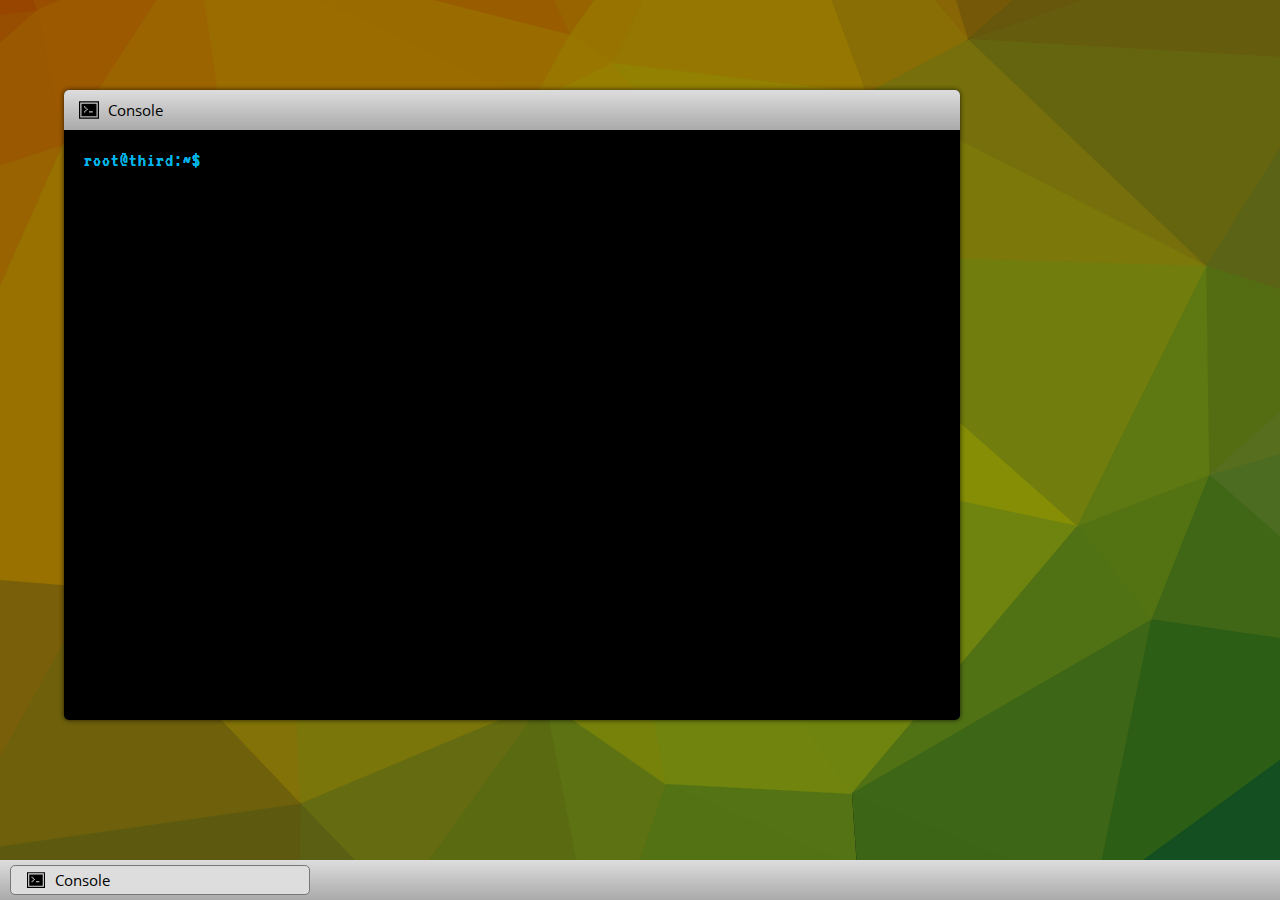
<file: console/index.html>
<!DOCTYPE html>
<html>
    <head>
        <title>console</title>
        <link rel="stylesheet" href="index.css"/>
        <meta charset="utf-8"/>
    </head>
    <body>
        <svg style="position:absolute;height:0;width:0;">
            <symbol viewBox="0 0 32 32" id="terminal">
                <path d="M0 2v28h32v-28h-32zM30 28h-28v-24h28v24zM28 6h-24v20h24v-20zM14 16h-2v2h-2v2h-2v-2h2v-2h2v-2h-2v-2h-2v-2h2v2h2v2h2v2zM22 20h-6v-2h6v2z"></path>
            </symbol>
        </svg>
        <div class="desktop">
            <div class="space">
                <div class="window window-terminal">
                    <div class="bar">
                        <div class="props">
                            <div class="icon">
                                <svg><use xlink:href="#terminal"></use></svg>
                            </div>
                            <div class="name">
                                Console
                            </div>
                        </div>
                    </div>
                    <div class="content">
                        <div class="textarea">
                            <textarea spellcheck="false"></textarea>
                            <div class="hover"></div>
                        </div>
                    </div>
                </div>
            </div>
            <div class="bar">
                <div class="program">
                    <div class="icon">
                        <svg><use xlink:href="#terminal"></use></svg>
                    </div>
                    <div class="name">
                        Console
                    </div>
                </div>
            </div>
        </div>
        <script src="index.js"></script>
    </body>
</html>
</file>
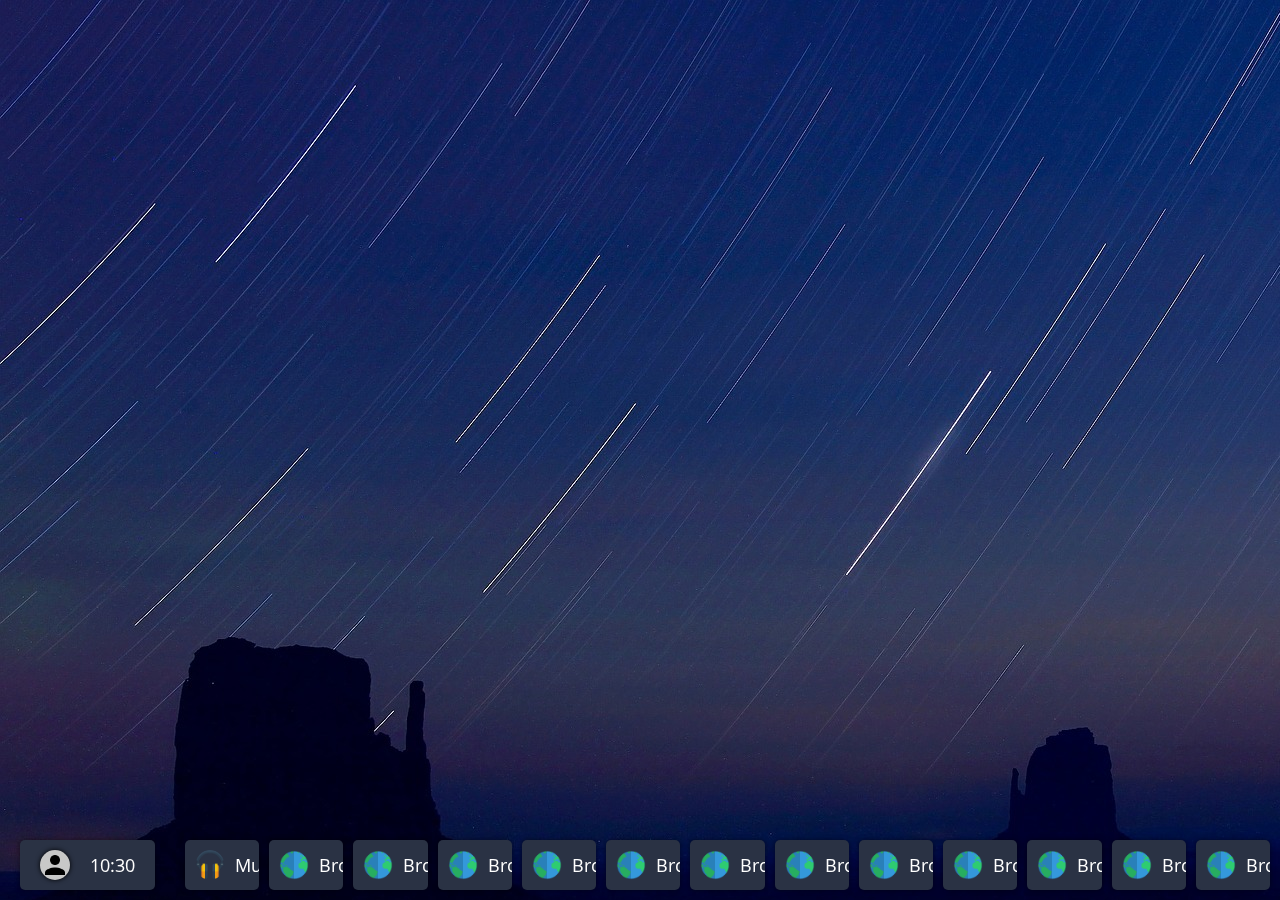
<file: smuwnware/index.html>
<!DOCTYPE html>
<html>
	<head>
		<title></title>
		<link rel="stylesheet" type="text/css" href="s.css"/>
	</head>
	<body>
		<div class="loading-overlay"></div>
		<div class="os">
			<div class="desktop">
				<div class="icons">
					
				</div>
				<div class="windows">
					<div class="window --browser" style="width:600px;height:600px;">
						<div></div>
					</div>
				</div>
				<div class="taskbar">
					<div class="tools">
						<div class="photo"><img src="person.png"/></div>
						<div class="time">10:30</div>
					</div>
					<div class="taskbar-apps">
						<div class="taskbar-apps-container">
							<div class="app"><div class="icon"><img src="assets/icons/music.png"/></div><span class="title">Music</span></div>
							<div class="app"><div class="icon"><img src="assets/icons/globe.png"/></div><span class="title">Browser</span></div>
							<div class="app"><div class="icon"><img src="assets/icons/globe.png"/></div><span class="title">Browser</span></div>
							<div class="app"><div class="icon"><img src="assets/icons/globe.png"/></div><span class="title">Browser</span></div>
							<div class="app"><div class="icon"><img src="assets/icons/globe.png"/></div><span class="title">Browser</span></div>
							<div class="app"><div class="icon"><img src="assets/icons/globe.png"/></div><span class="title">Browser</span></div>
							<div class="app"><div class="icon"><img src="assets/icons/globe.png"/></div><span class="title">Browser</span></div>
							<div class="app"><div class="icon"><img src="assets/icons/globe.png"/></div><span class="title">Browser</span></div>
							<div class="app"><div class="icon"><img src="assets/icons/globe.png"/></div><span class="title">Browser</span></div>
							<div class="app"><div class="icon"><img src="assets/icons/globe.png"/></div><span class="title">Browser</span></div>
							<div class="app"><div class="icon"><img src="assets/icons/globe.png"/></div><span class="title">Browser</span></div>
							<div class="app"><div class="icon"><img src="assets/icons/globe.png"/></div><span class="title">Browser</span></div>
							<div class="app"><div class="icon"><img src="assets/icons/globe.png"/></div><span class="title">Browser</span></div>
						</div>
					</div>
				</div>
				<div class="background">
					<img src="bg.jpg"/>
				</div>
			</div>
		</div>
		<noscript>
			<style>
				body{background:black;color:rgb(200,200,200);}
				body a{color:inherit;text-decoration:none;}
				.screen-overlay{width:100%;height:100%;background:inherit;padding:20px;position:fixed;top:0;left:0;z-index:9999;}
			</style>
			<div class="screen-overlay">
				<p class="console-line"><span class="line-path">/></span><span class="line-text">You need to activate JavaScript to access this system.<br><a href="http://enable-javascript.com">Here's a link if you don't know how to activate it</a></span></p>
			</div>
		</noscript>
		<script src="s.js"></script>
	</body>
</html>
</file>
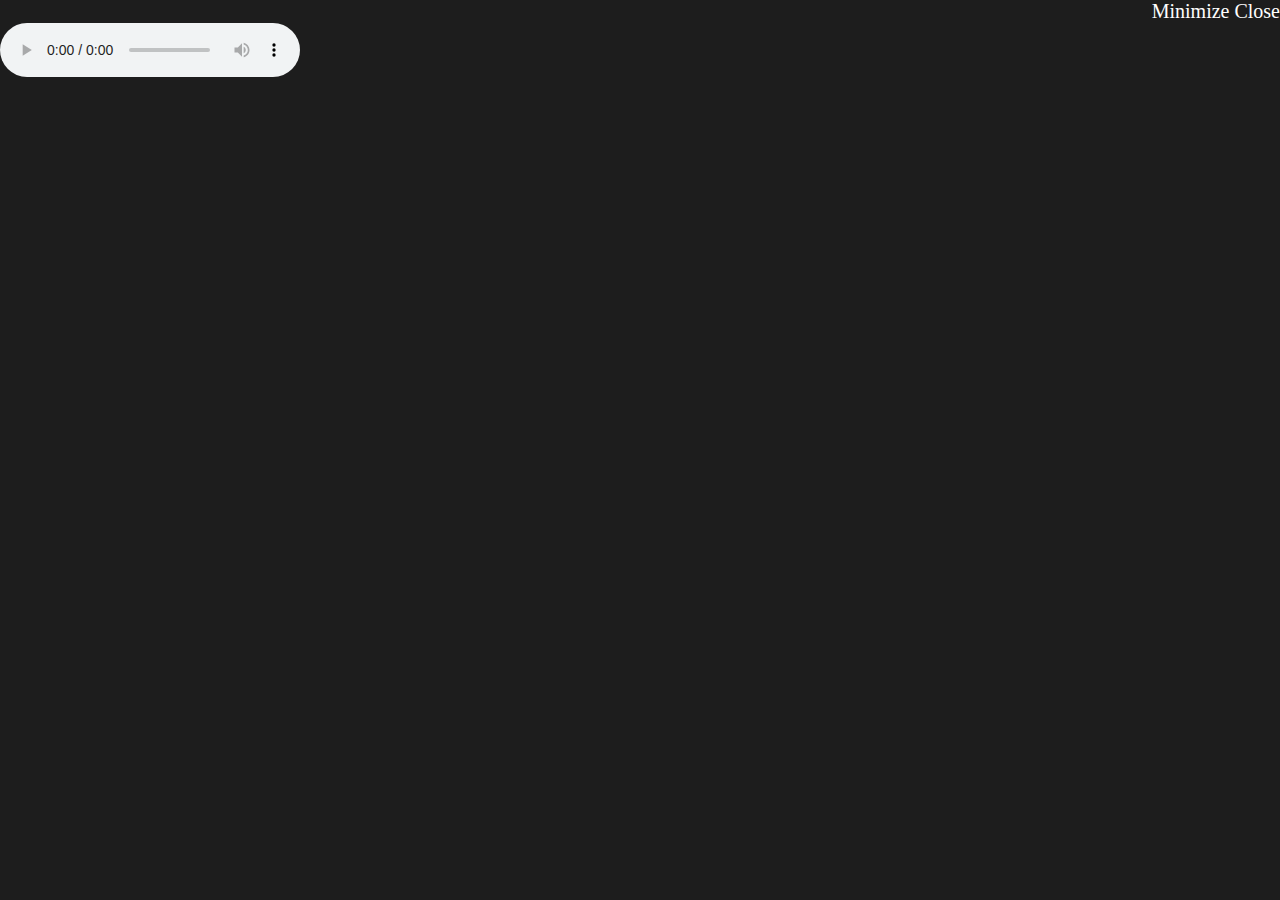
<file: Radio/radio.html>
<!DOCTYPE html>
<html>
    <head>
        <title>Radio 21</title>
        <meta charset="utf-8"/>
        <style>
            *{margin:0;padding:0;}
            body,html{background:#1d1d1d;}
            .controls{font-size:20px;text-align:right;color:white;-webkit-app-region:drag;}
            .controls div{display:inline-block;-webkit-app-region:no-drag;}
        </style>
    </head>
    <body>
        <div class="controls">
            <div id="mini">Minimize</div>
            <div id="close">Close</div>
        </div>
        <audio controls>
            <source src="http://astreaming.virginradio.ro:8000/virgin_aacp_64k" type="audio/mp4"/>
        </audio>
        <script>
            let win = require("electron").remote.getCurrentWindow();
            document.querySelector("#close").addEventListener("click", function(){
                win.close();
            });
            document.querySelector("#mini").addEventListener("click", function(){
                win.minimize();
            });

            function done(){
                let audioCtx = new AudioContext(),
                    source = audioCtx.createMediaElementSource(document.querySelector("audio")),
                    gainNode = audioCtx.createGain();
                gainNode.gain.value = 1.5;
                source.connect(gainNode);
                gainNode.connect(audioCtx.destination);
                document.querySelector("audio").addEventListener("pause", function(){
                    document.querySelector("audio").outerHTML = document.querySelector("audio").outerHTML;
                    console.log("pause");
                    done();
                });
            }
            done();
        </script>
    </body>
</html>
</file>
<file: console/index.css>
@font-face{font-family:"console";src:url(font.ttf);}
@font-face{font-family:"text";src:url(font1.ttf);}
*{margin:0;padding:0;}
body{background:#111;font-family:"text";}
svg{fill:currentColor;}
a{text-decoration:inherit;color:inherit;}

::-webkit-scrollbar{width:10px;}
::-webkit-scrollbar-track{background:#eee;}
::-webkit-scrollbar-thumb{background:#888;}
::-webkit-scrollbar-thumb:hover{background:#555;}

.desktop{height:100vh;width:100%;overflow:hidden;position:relative;}

.desktop>.space{position:relative;background:url(fundal.png);background-size:cover;height:100%;z-index:4;}
.desktop>.space>.window{overflow:hidden;position:absolute;top:10vh;left:5vw;width:70vw;height:70vh;background:#000;border-radius:5px;box-shadow:0 0 5px rgba(0,0,0,.7);}
.desktop>.space>.window>.bar{top:0;}
.desktop>.space>.window>.bar>.props{height:100%;}
.desktop>.space>.window>.bar>.props>.name{line-height:30px;}
.desktop>.space>.window>.content{cursor:default;margin-top:40px;height:calc(100% - 40px);width:100%;overflow:auto;box-sizing:border-box;padding:20px 20px 40px;font-family:"console";color:#fff;font-size:20px;letter-spacing:0.05em;}
.desktop>.space>.window>.content ::selection{background:#fff;color:#000;}
.desktop>.space>.window>.content .command{color:#1DE9B6;}
.desktop>.space>.window>.content .command,.desktop>.space>.window>.content .line{display:block;margin:0 0 20px;}

.desktop>.space>.window>.content>.textarea{display:block;position:relative;}
.desktop>.space>.window>.content>.textarea>textarea{white-space:pre-wrap;word-break:break-all;resize:none;overflow:hidden;height:100%;width:100%;z-index:3;color:#1DE9B6;background:inherit;/*color:inherit;*/border:inherit;outline:inherit;box-shadow:inherit;cursor:inherit;font-family:inherit;font-size:inherit;letter-spacing:inherit;line-height:inherit;display:inherit;font-weight:inherit;}
.desktop>.space>.window>.content>.textarea>.hover{position:absolute;top:0;left:0;z-index:4;}

.desktop>.space>.window>.content .selector,.desktop>.space>.window>.content>.textarea>.hover{color:#00B0FF;}

.desktop>.bar{bottom:0;z-index:5;}
.desktop>.bar>.program{height:100%;max-width:300px;padding:inherit;box-sizing:inherit;background:#ddd;border:1px solid #777;border-radius:5px;}
.desktop>.bar>.program>.name{line-height:18px;}

.desktop>.bar,.desktop>.space>.window>.bar{position:absolute;left:0;right:0;background:linear-gradient(to bottom,#ddd, #aaa);height:40px;box-sizing:border-box;padding:5px 10px;cursor:default;user-select:none;}
.desktop>.space>.window>.bar>.props>.icon,.desktop>.bar>.program>.icon{height:100%;width:20px;padding:0 5px;}
.desktop>.bar>.program>.icon>svg,.desktop>.space>.window>.bar>.props>.icon>svg{height:100%;width:100%;}
.desktop>.bar>.program>.name,.desktop>.space>.window>.bar>.props>.name{font-size:15px;}
.desktop>.bar>.program>.icon,.desktop>.bar>.program>.name,.desktop>.space>.window>.bar>.props>.icon,.desktop>.space>.window>.bar>.props>.name{display:inline-block;vertical-align:top;}
</file>
<file: smuwnware/s.css>
@font-face{font-family:vt323;src:url('vt323.ttf') format('truetype');font-weight:normal}
@font-face{font-family:opensans;src:url('opensans.ttf') format('truetype');font-weight:normal}
*{margin:0;padding:0;}
body{background:rgb(42,50,68);font-family:opensans,Segoe UI,Arial,sans serif;}

.console-line{font-family:vt323,monospace;font-size:20px;line-height:25px;user-select:none;}
.console-line>.line-path{color:green;padding-right:10px;font-weight:bold;}
.console-line>.line-text{}
.console-query>.line-text{}

.desktop{position:relative;z-index:1;}

.desktop>.background{position:fixed;width:100%;height:100%;overflow:hidden;top:0;left:0;}
.desktop>.background>img{width:auto;min-width:100%;min-height:100%;pointer-events:none;}

.desktop>.taskbar{position:fixed;z-index:3;padding:10px 20px;bottom:0;left:0;width:100%;user-select:none;}
.desktop>.taskbar>.tools{padding:10px 20px 10px 60px;margin-right:30px;position:relative;float:left;}
.desktop>.taskbar>.taskbar-apps{display:block;padding-right:20px;box-sizing:border-box;}
.desktop>.taskbar>.taskbar-apps>.taskbar-apps-container{display:flex;}
.desktop>.taskbar>.taskbar-apps>.taskbar-apps-container>.app{padding:10px 10px 10px 40px;background:rgb(42,50,68);box-sizing:border-box;border-radius:5px;box-shadow:0 0 5px rgba(0,0,0,0.5);cursor:pointer;transition:all 0.25s ease;overflow:hidden;vertical-align:top;max-width:250px;position:relative;flex:1;margin-right:10px;}
.desktop>.taskbar>.tools{background:rgb(42,50,68);box-sizing:border-box;display:inline-block;border-radius:5px;box-shadow:0 0 5px rgba(0,0,0,0.5);cursor:pointer;transition:all 0.25s ease;}
.desktop>.taskbar>.tools:hover,.desktop>.taskbar>.taskbar-apps>.taskbar-apps-container>.app.active,.desktop>.taskbar>.taskbar-apps>.taskbar-apps-container>.app:hover{box-shadow:0 0 7px rgba(255,255,255,.7);}
.desktop>.taskbar>.tools>.photo,.desktop>.taskbar>.taskbar-apps>.taskbar-apps-container>.app>.icon{border-radius:50%;width:30px;height:30px;overflow:hidden;display:inline-block;position:absolute;left:10px;}
.desktop>.taskbar>.tools>.photo{background:rgb(200,200,200);box-shadow:0 0 5px black;left:20px;}
.desktop>.taskbar>.tools>.photo>img,.desktop>.taskbar>.taskbar-apps>.taskbar-apps-container>.app>.icon>img{width:100%;height:100%;}
.desktop>.taskbar>.tools>.time,.desktop>.taskbar>.taskbar-apps>.taskbar-apps-container>.app>.title{display:inline-block;color:white;font-size:18px;line-height:30px;margin-left:10px;pointer-events:none;vertical-align:top;}

.desktop>.icons{position:fixed;z-index:2;top:0;left:0;box-sizing:border-box;height:100%;width:100%;}

.desktop>.windows{position:fixed;width:0;height:0;z-index:2;}
</file>
